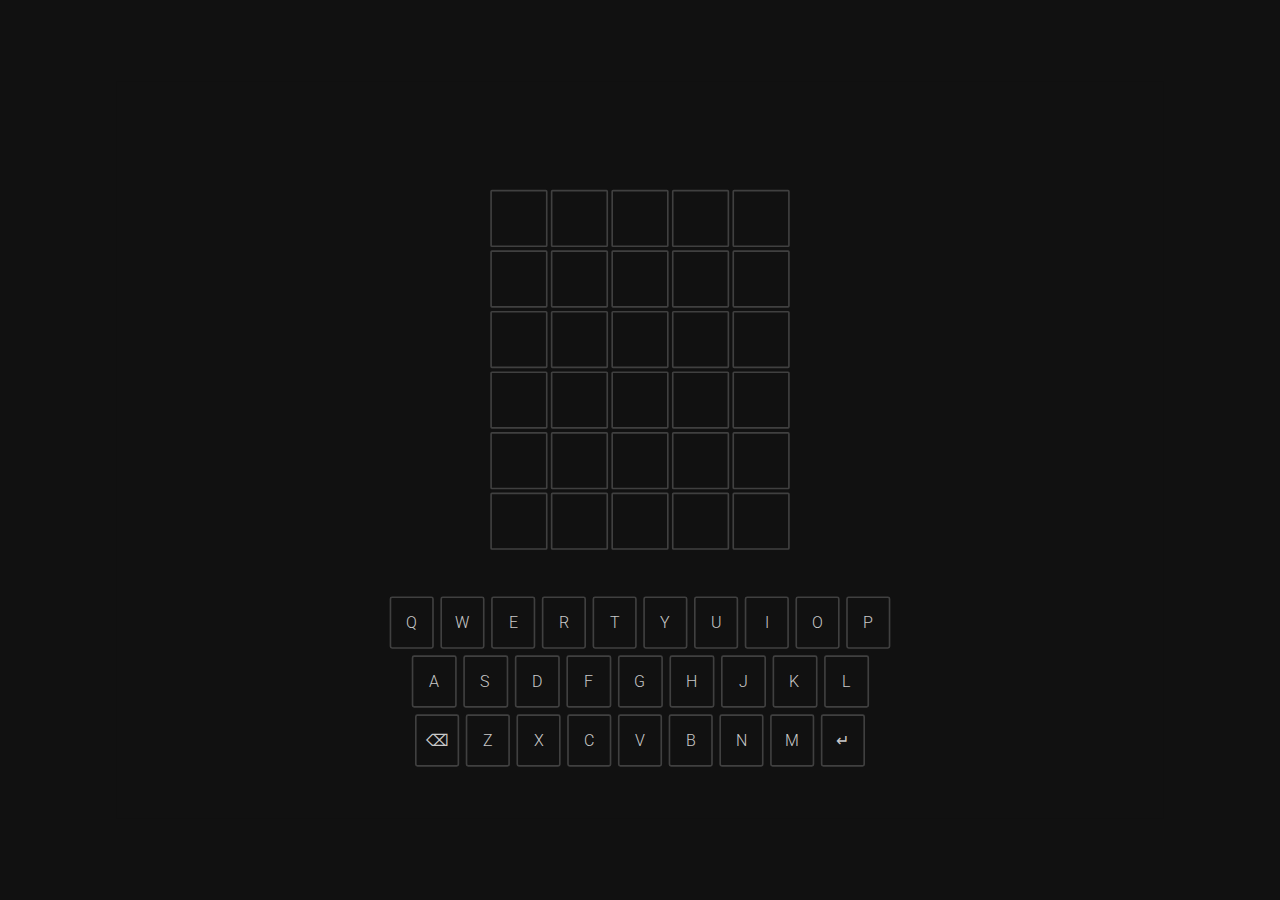
<file: index.html>
<!DOCTYPE html>
<html lang="en">
  <head>
    <meta charset="UTF-8" />
    <meta name="viewport" content="width=device-width, initial-scale=1.0" />
    <link rel="stylesheet" href="style.css" />
    <script src="script.js" defer></script>
    <link rel="shortcut icon" href="icon.png" type="image/x-icon" />
    <title>Wordle</title>
  </head>

  <body>
    <div class="over"></div>

    <div class="ending">
      <div class="endBox">
        <div class="end"></div>
        <div class="score">
          The word was: <br />
          <span class="word">NIGGA</span>
        </div>
        <div class="again">PLAY AGAIN</div>
      </div>
    </div>
    
    <div class="wrapper">
      <div class="info"></div>
      <div class="grid">
        <div class="row" id="1">
          <div class="cube" id="1"></div>
          <div class="cube" id="2"></div>
          <div class="cube" id="3"></div>
          <div class="cube" id="4"></div>
          <div class="cube" id="5"></div>
        </div>
        <div class="row" id="2">
          <div class="cube" id="1"></div>
          <div class="cube" id="2"></div>
          <div class="cube" id="3"></div>
          <div class="cube" id="4"></div>
          <div class="cube" id="5"></div>
        </div>
        <div class="row" id="3">
          <div class="cube" id="1"></div>
          <div class="cube" id="2"></div>
          <div class="cube" id="3"></div>
          <div class="cube" id="4"></div>
          <div class="cube" id="5"></div>
        </div>
        <div class="row" id="4">
          <div class="cube" id="1"></div>
          <div class="cube" id="2"></div>
          <div class="cube" id="3"></div>
          <div class="cube" id="4"></div>
          <div class="cube" id="5"></div>
        </div>
        <div class="row" id="5">
          <div class="cube" id="1"></div>
          <div class="cube" id="2"></div>
          <div class="cube" id="3"></div>
          <div class="cube" id="4"></div>
          <div class="cube" id="5"></div>
        </div>
        <div class="row" id="6">
          <div class="cube" id="1"></div>
          <div class="cube" id="2"></div>
          <div class="cube" id="3"></div>
          <div class="cube" id="4"></div>
          <div class="cube" id="5"></div>
        </div>
      </div>
      <div class="keyboard">
        <div class="row1">
          <div class="key">Q</div>
          <div class="key">W</div>
          <div class="key">E</div>
          <div class="key">R</div>
          <div class="key">T</div>
          <div class="key">Y</div>
          <div class="key">U</div>
          <div class="key">I</div>
          <div class="key">O</div>
          <div class="key">P</div>
        </div>
        <div class="row2">
          <div class="key">A</div>
          <div class="key">S</div>
          <div class="key">D</div>
          <div class="key">F</div>
          <div class="key">G</div>
          <div class="key">H</div>
          <div class="key">J</div>
          <div class="key">K</div>
          <div class="key">L</div>
        </div>
        <div class="row3">
          <div class="key" id="back">⌫</div>
          <div class="key">Z</div>
          <div class="key">X</div>
          <div class="key">C</div>
          <div class="key">V</div>
          <div class="key">B</div>
          <div class="key">N</div>
          <div class="key">M</div>
          <div class="key" id="enter">↵</div>
        </div>
      </div>
    </div>
  </body>
</html>
</file>
<file: style.css>
@import url("https://fonts.googleapis.com/css2?family=Roboto:ital,wght@0,100..900;1,100..900&display=swap");
@import url("https://fonts.googleapis.com/css2?family=Montserrat:ital,wght@0,100..900;1,100..900");

html,
body {
  margin: 0;
  padding: 0;
  background-color: #111111;
  align-items: center;
  font-family: "Roboto", sans-serif;
  user-select: none;
  width: 100vw;
  height: 100vh;
  /* overflow: hidden; */
}

.wrapper {
  height: 100vh;
  width: 100vw;
  position: relative;
  transform-origin: center;
  justify-content: center;
  align-items: center;
  align-content: center;
  /* z-index: 102 */
}

.cube {
  border: 2px solid rgba(255, 255, 255, 0.2);
  border-radius: 2px;
  display: flex; /* add this */
  justify-content: center; /* horizontal centering */
  align-items: center;  
  width: 70px;
  height: 70px;
  box-sizing: border-box;
  margin: 2.1px;
  color: rgb(201, 201, 201);
  font-size: 38px;
  text-align: center;
  align-content: center;
  font-weight: 500;
  transition: all 0.3s ease;
}

.grid {
  padding-top: clamp(20px, 6vw, 70px);
  padding-bottom: 50px;
  display: flex;
  flex-direction: column;
  justify-content: center;
  align-items: center;
}

.row {
  display: flex;
  justify-content: center;
}

.key {
  border: 2px solid rgba(255, 255, 255, 0.2);
  border-radius: 3px;
  width: 50px;
  height: 60px;
  text-align: center;
  align-content: center;
  margin: 4px;
  transition: all 0.3s ease;
  display: flex; /* add this */
  justify-content: center; /* horizontal centering */
  align-items: center;   
}

.key:hover {
  cursor: pointer;
}

.keyboard {
  display: flex;
  flex-direction: column;
  justify-content: center;
  align-items: center;
  color: rgb(201, 201, 201);
  font-weight: 300;
  font-size: 20px;
}

.row1,
.row2,
.row3 {
  display: flex;
  flex-direction: row;
}

.row2 > .key {
  width: 51px;
}

.info {
  opacity: 0;
  color: rgb(201, 201, 201);
  position: absolute;
  border: 2px rgba(255, 255, 255, 0.2) solid;
  border-radius: 6px;
  width: 160px;
  height: 40px;
  text-align: center;
  align-content: center;
  left: 50%;
  top: 20px;
  transform: translateX(-50%);
  background-color: #232323;
  box-shadow: 0 0 16px rgb(79, 79, 79);
  letter-spacing: 0.8px;
  transition: all 0.2s ease;
}

.over {
  position: fixed;
  top: 0;
  left: 0;
  height: 100vh;
  width: 100vw;
  background-color: rgba(0, 0, 0, 0.62);
  opacity: 0;
  z-index: 99;
}

.endBox {
  display: flex;
  opacity: 0;
  position: absolute;
  /* top: 50%;
  left: 50%;
  transform: translate(-50%, -64%); */
  color: rgb(201, 201, 201);
  border: 2px rgba(255, 255, 255, 0.2) solid;
  border-radius: 14px;
  width: 220px;
  height: 240px;
  justify-content: center;
  background-color: #232323;
  letter-spacing: 0.8px;
  transition: all 0.2s ease;
  background-color: #131313;
  font-family: "Montserrat", sans-serif;
  align-self: center;
  z-index: 100;
}

.ending {
    display: flex;
    position: absolute;
    height: 100vh;
    width: 100vw;
    align-items: center;
    justify-content: center;
    transform-origin: center;
    z-index: 101;
    pointer-events: none;
}

.again {
  opacity: 0;
  position: relative;
  color: rgb(201, 201, 201);
  border: 2px rgba(255, 255, 255, 0.2) solid;
  border-radius: 3px;
  width: 160px;
  height: 40px;
  background-color: #232323;
  letter-spacing: 0.8px;
  transition: all 0.4s ease;
  align-self: flex-end;
  margin-bottom: 26px;
  text-align: center;
  align-content: center;
  letter-spacing: 2px;
  font-size: 16px;
  font-weight: 400;
}

.again:hover {
  background-color: #2d2d2d;
  cursor: pointer;
}

.end {
  position: absolute;
  margin-top: 34px;
  font-size: 20px;
}

.score {
  font-size: 18px;
  position: absolute;
  top: 90px;
  text-align: center;
  line-height: 25px;
  font-weight: 300;
}

span.word {
  font-weight: 500;
}

.over,
.endBox,
.again,
.end,
.score {
  display: none;
}
</file>
